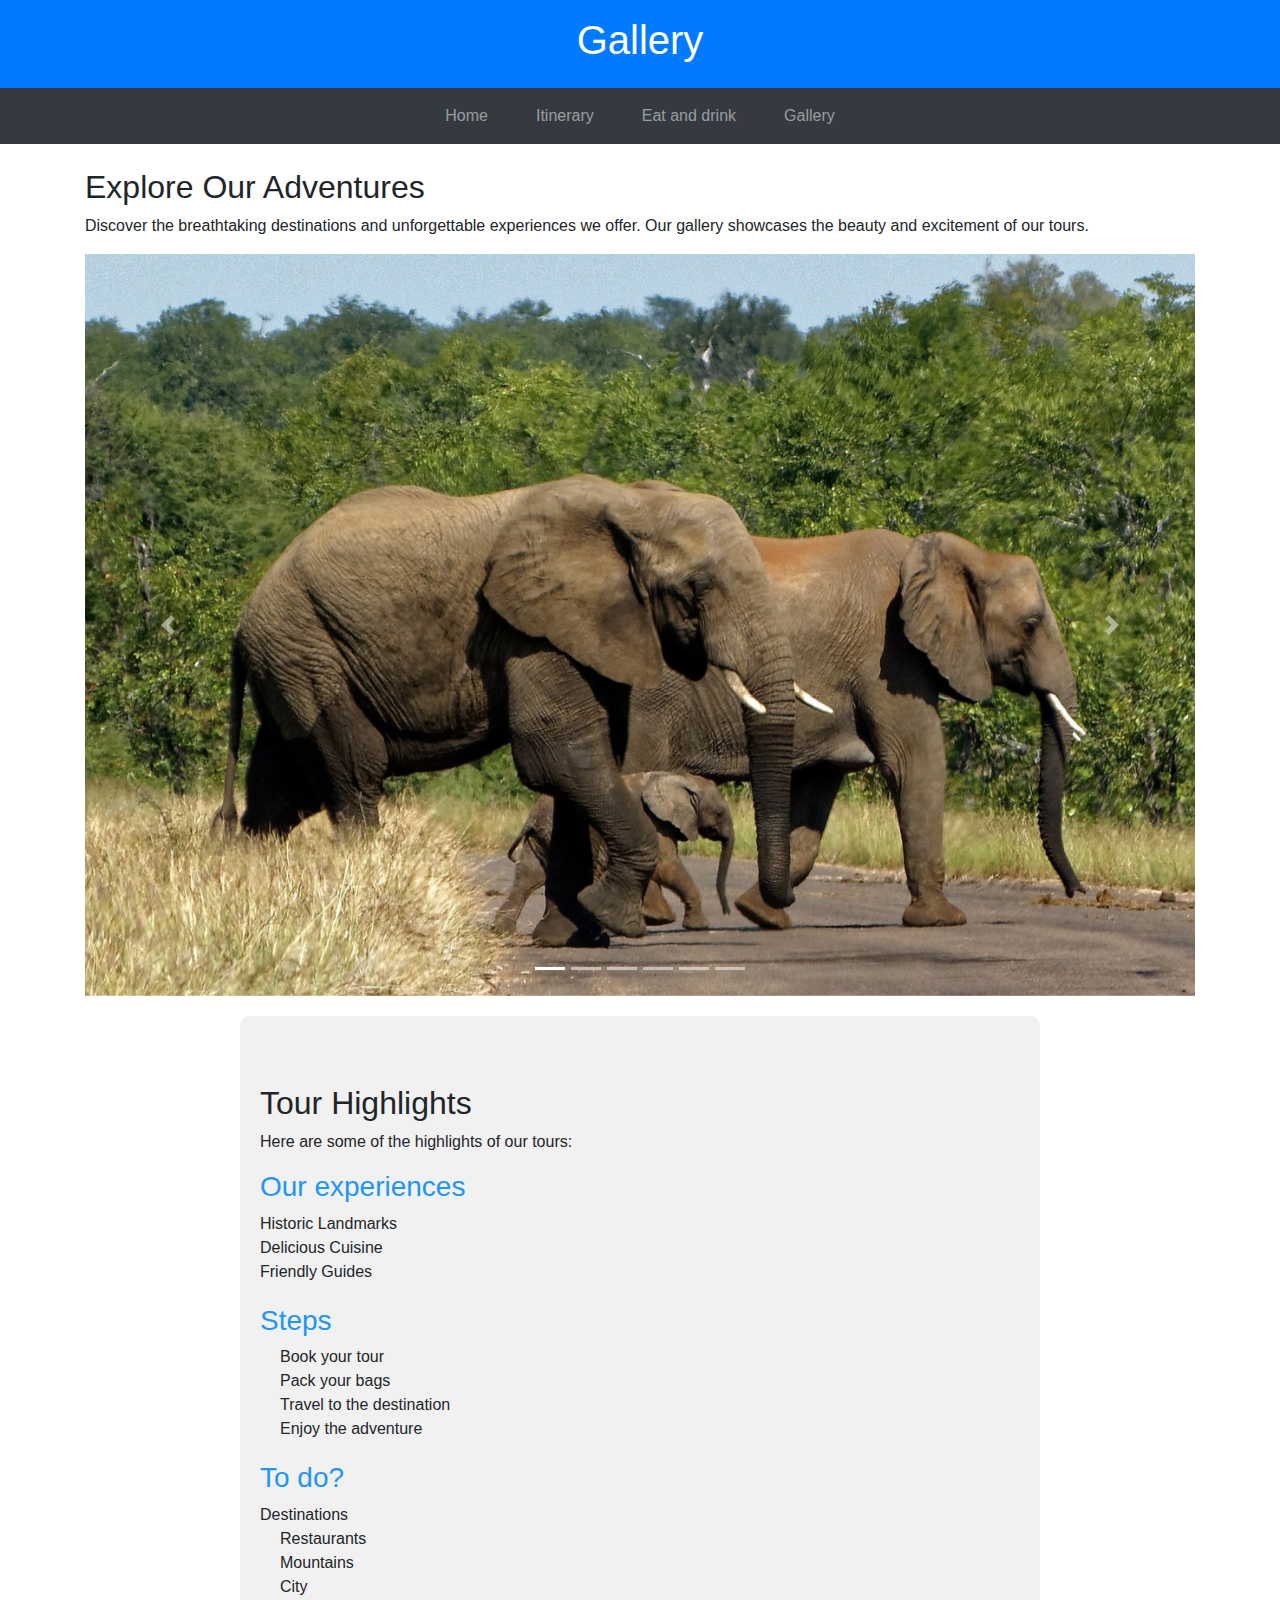
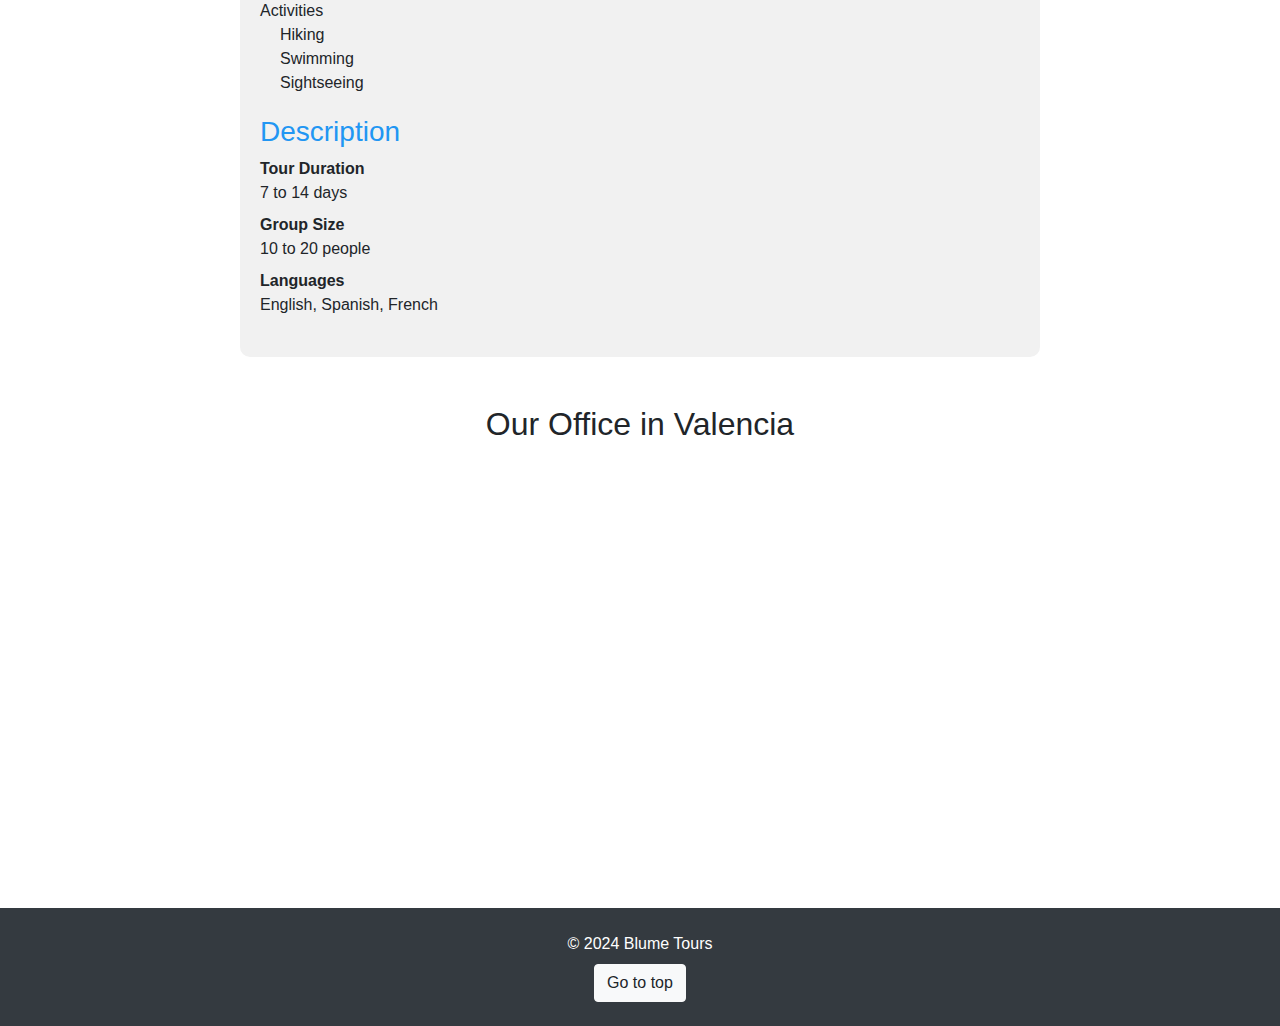
<file: gallery.html>
<!DOCTYPE html>
<html lang="en">
<head>
    <meta charset="UTF-8">
    <meta name="viewport" content="width=device-width, initial-scale=1.0">
    <title>Gallery - Blume Tours</title>
    <link rel="stylesheet" href="https://maxcdn.bootstrapcdn.com/bootstrap/4.5.2/css/bootstrap.min.css">
    <link rel="stylesheet" href="/css/style.css">
</head>
<body>
    <!-- Header -->
    <header class="bg-primary text-white text-center py-3">
        <h1>Gallery</h1>
    </header>

<!-- Navigation -->
<nav class="navbar navbar-expand-lg navbar-dark bg-dark justify-content-center">
    <div class="container">
        <button class="navbar-toggler" type="button" data-toggle="collapse" data-target="#navbarNav" aria-controls="navbarNav" aria-expanded="false" aria-label="Toggle navigation">
            <span class="navbar-toggler-icon"></span>
        </button>
        <div class="collapse navbar-collapse" id="navbarNav">
            <ul class="navbar-nav mx-auto">
                <li class="nav-item px-3">
                    <a class="nav-link" href="index.html">Home</a>
                </li>
                <li class="nav-item px-3">
                    <a class="nav-link" href="page1.html">Itinerary</a>
                </li>
                <li class="nav-item px-3">
                    <a class="nav-link" href="page2.html">Eat and drink</a>
                </li>
                <li class="nav-item px-3">
                    <a class="nav-link" href="gallery.html">Gallery</a>
                </li>
            </ul>
        </div>
    </div>
</nav>
    <!-- Main content -->
    <div class="container mt-4">
        <h2>Explore Our Adventures</h2>
        <p>Discover the breathtaking destinations and unforgettable experiences we offer. Our gallery showcases the beauty and excitement of our tours.</p>
        
        <div id="carouselExampleIndicators" class="carousel slide" data-ride="carousel">
            <ol class="carousel-indicators">
                <li data-target="#carouselExampleIndicators" data-slide-to="0" class="active"></li>
                <li data-target="#carouselExampleIndicators" data-slide-to="1"></li>
                <li data-target="#carouselExampleIndicators" data-slide-to="2"></li>
                <li data-target="#carouselExampleIndicators" data-slide-to="3"></li>
                <li data-target="#carouselExampleIndicators" data-slide-to="4"></li>
                <li data-target="#carouselExampleIndicators" data-slide-to="5"></li>
            </ol>
            <div class="carousel-inner">
                <div class="carousel-item active">
                    <img class="d-block w-100" src="images/image4.jpg" alt="First slide">
                </div>
                <div class="carousel-item">
                    <img class="d-block w-100" src="images/image5.jpg" alt="second slide">
                </div>
                <div class="carousel-item">
                    <img class="d-block w-100" src="images/image6.jpg" alt="Third slide">
                </div>
                <div class="carousel-item">
                    <img class="d-block w-100" src="images/image7.jpg" alt="Fourth slide">
                </div>
                <div class="carousel-item">
                    <img class="d-block w-100" src="images/image8.jpg" alt="Fifth slide">
                </div>
                <div class="carousel-item">
                     <img class="d-block w-100" src="images/image9.jpg" alt="Sixth slide">
                </div>
            </div>
            <a class="carousel-control-prev" href="#carouselExampleIndicators" role="button" data-slide="prev">
                <span class="carousel-control-prev-icon" aria-hidden="true"></span>
                <span class="sr-only">Previous</span>
            </a>
            <a class="carousel-control-next" href="#carouselExampleIndicators" role="button" data-slide="next">
                <span class="carousel-control-next-icon" aria-hidden="true"></span>
                <span class="sr-only">Next</span>
            </a>
        </div>
    </div>


<!-- Lists Section -->
<div class="tour-highlights-container">
    <div class="tour-highlights">
        <h2 class="mt-5">Tour Highlights</h2>
        <p>Here are some of the highlights of our tours:</p>

        <div class="highlight-category">
            <h3>Our experiences</h3>
            <ul>
                <li>Historic Landmarks</li>
                <li>Delicious Cuisine</li>
                <li>Friendly Guides</li>
            </ul>
        </div>

        <div class="highlight-category">
            <h3>Steps</h3>
            <ol>
                <li>Book your tour</li>
                <li>Pack your bags</li>
                <li>Travel to the destination</li>
                <li>Enjoy the adventure</li>
            </ol>
        </div>

        <div class="highlight-category">
            <h3>To do?</h3>
            <ul>
                <li>Destinations
                    <ul>
                        <li>Restaurants</li>
                        <li>Mountains</li>
                        <li>City</li>
                    </ul>
                </li>
                <li>Activities
                    <ul>
                        <li>Hiking</li>
                        <li>Swimming</li>
                        <li>Sightseeing</li>
                    </ul>
                </li>
            </ul>
        </div>

        <div class="highlight-category">
            <h3>Description</h3>
            <dl>
                <dt>Tour Duration</dt>
                <dd>7 to 14 days</dd>
                <dt>Group Size</dt>
                <dd>10 to 20 people</dd>
                <dt>Languages</dt>
                <dd>English, Spanish, French</dd>
            </dl>
        </div>
    </div>
</div>



   <!-- Contenedor para centrar el título y el iframe -->
<div class="iframe-wrapper">
    <h2 class="mt-5">Our Office in Valencia</h2>
    <div class="iframe-container">
        <iframe src="https://www.google.com/maps/embed?pb=!1m18!1m12!1m3!1d3101.994970053836!2d-0.37987928477678235!3d39.47188197948659!2m3!1f0!2f0!3f0!3m2!1i1024!2i768!4f13.1!3m3!1m2!1s0xd604f1f30e8b98f%3A0x47711a2df4b5b09c!2sAntonio%20Su%C3%A1rez%2015%2C%20Valencia!5e0!3m2!1sen!2sus!4v1625018341873!5m2!1sen!2sus" width="600" height="450" style="border:0;" allowfullscreen="" loading="lazy"></iframe>
    </div>
</div>



    <footer class="bg-dark text-white text-center py-4">
        <p class="mb-2">&copy; 2024 Blume Tours</p>
        <a href="#top" class="btn btn-light">
            <i class="fas fa-arrow-up"></i> Go to top
        </a>
    </footer>
    
        <!-- JavaScript Libraries -->
    
    <script src="https://ajax.googleapis.com/ajax/libs/jquery/3.5.1/jquery.min.js"></script>
    <script src="https://cdn.jsdelivr.net/npm/bootstrap@5.3.0-alpha1/dist/js/bootstrap.bundle.min.js"></script>
    <script src="https://code.jquery.com/jquery-3.5.1.slim.min.js"></script>
    <script src="https://cdn.jsdelivr.net/npm/@popperjs/core@2.5.3/dist/umd/popper.min.js"></script>
    <script src="https://cdnjs.cloudflare.com/ajax/libs/popper.js/1.16.0/umd/popper.min.js"></script>
    <script src="https://stackpath.bootstrapcdn.com/bootstrap/4.5.2/js/bootstrap.min.js"></script>
    <script src="https://maxcdn.bootstrapcdn.com/bootstrap/4.5.2/js/bootstrap.min.js"></script>
    <script src="js/script.js"></script>

</body>
</html>
</file>
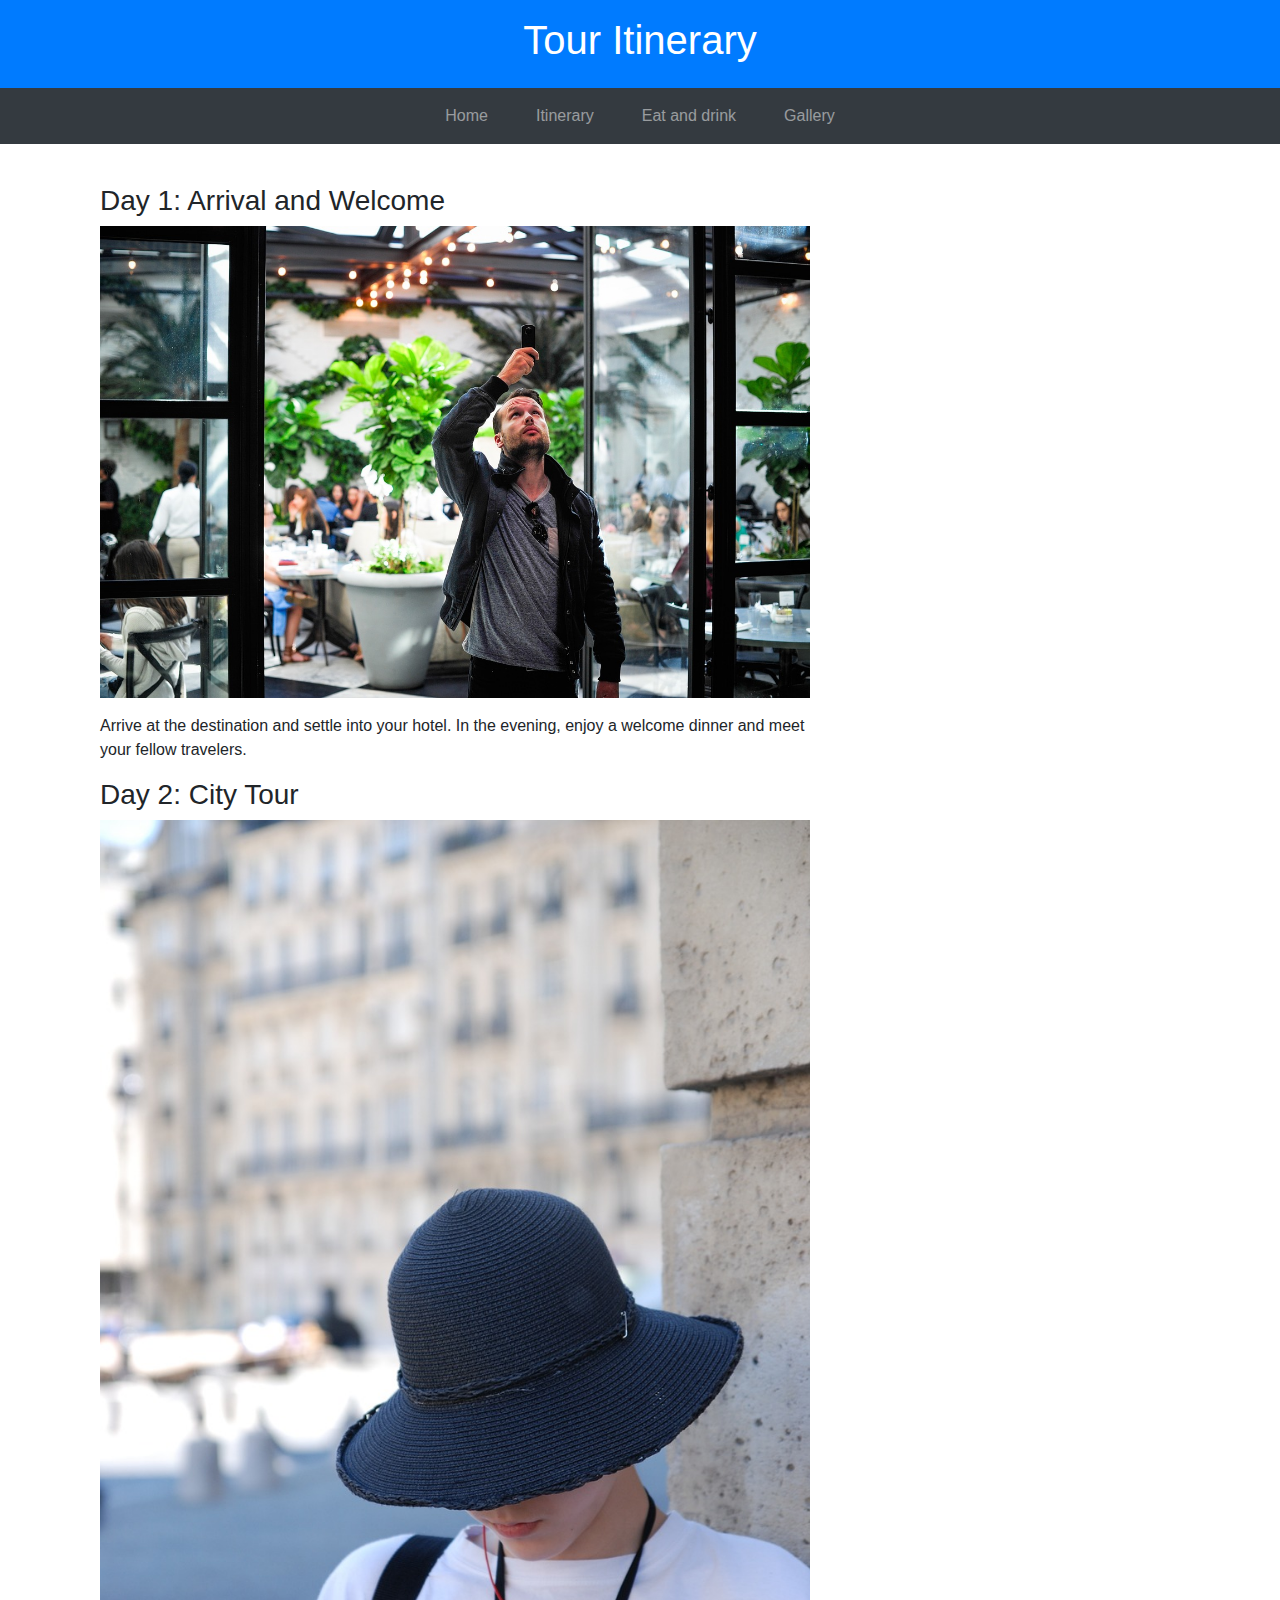
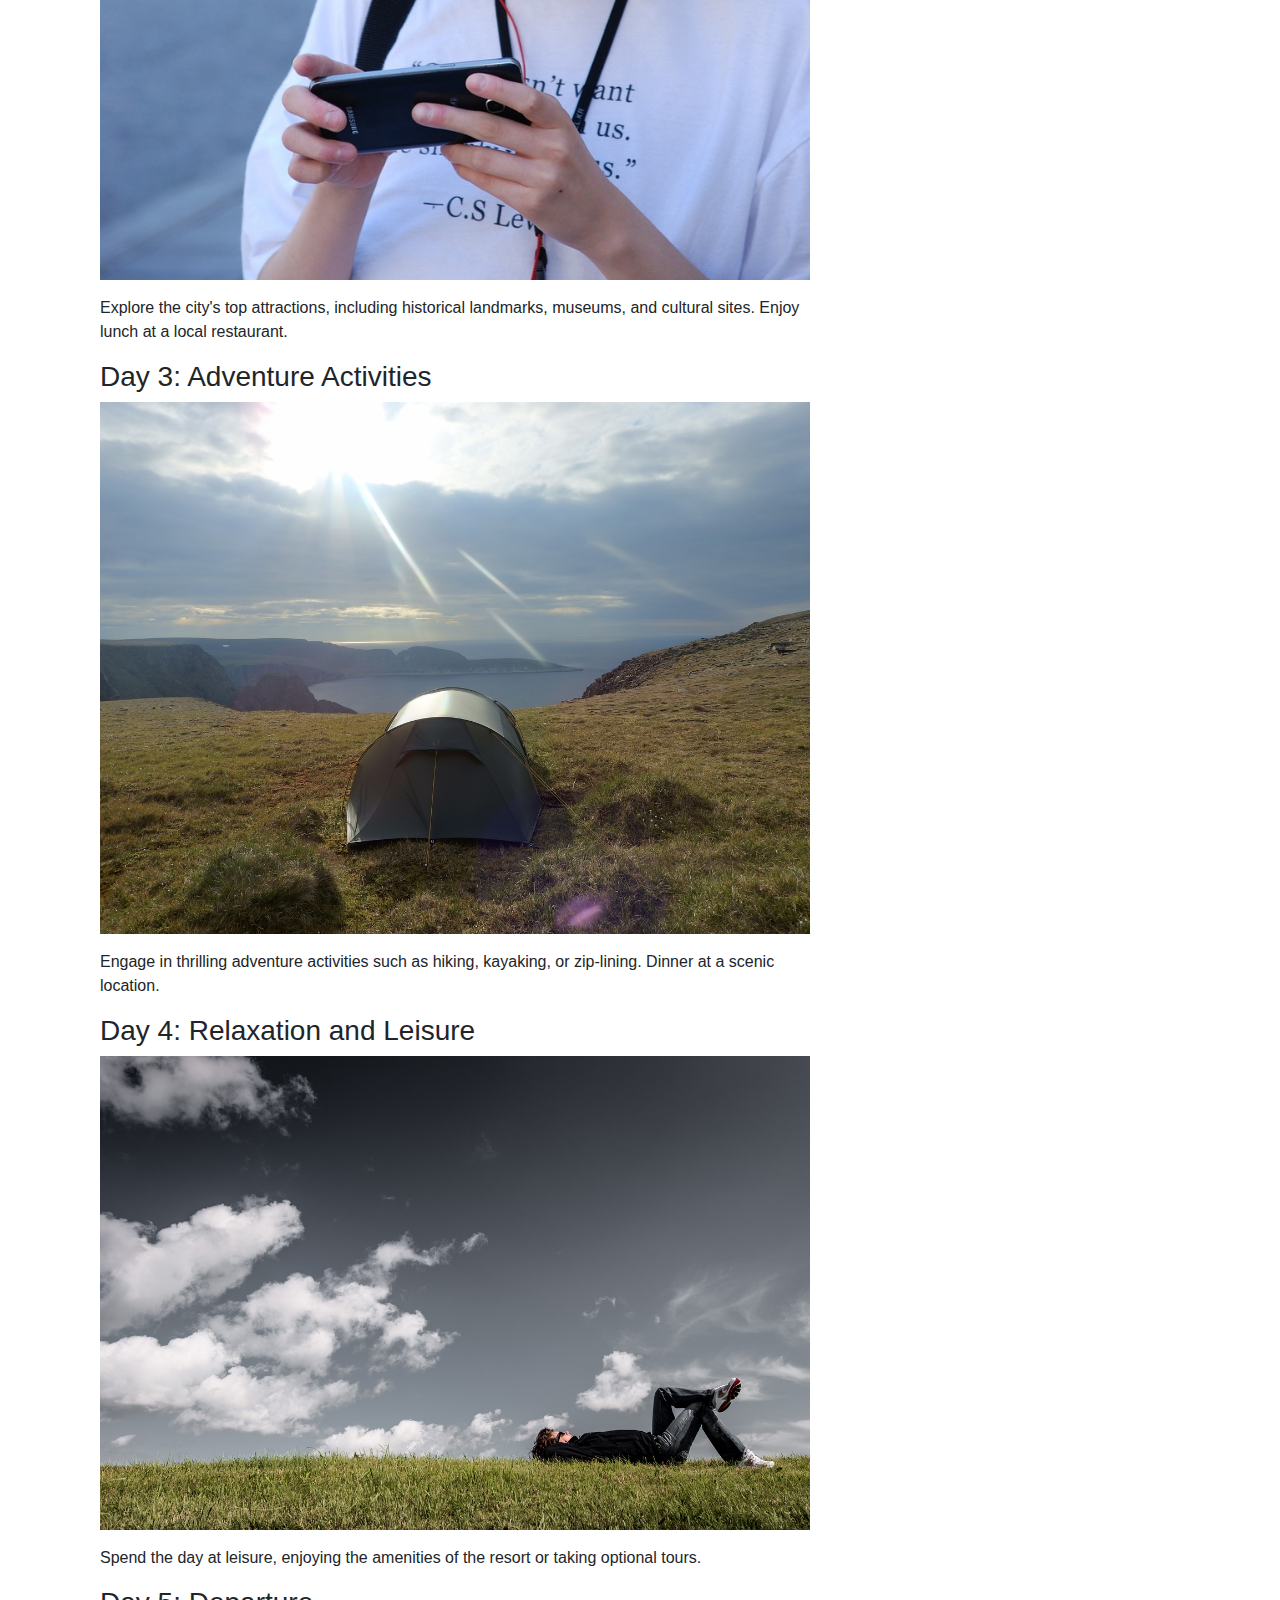
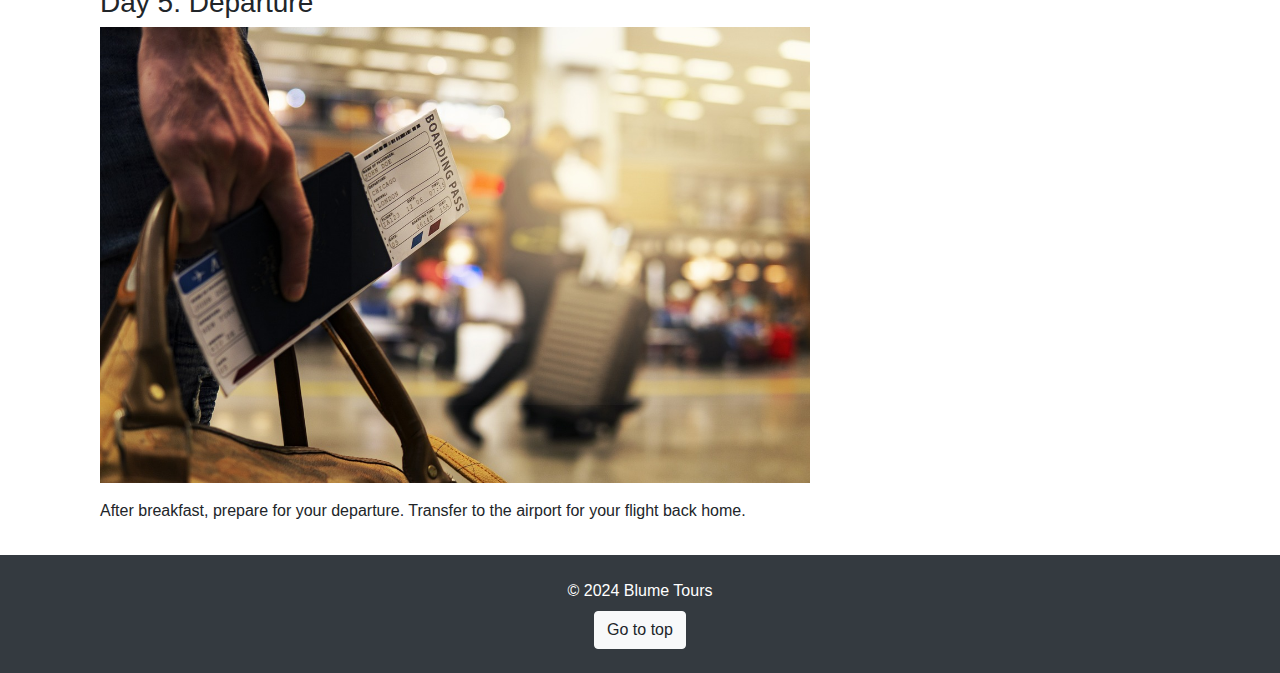
<file: page1.html>
<!DOCTYPE html>
<html lang="en">
<head>
    <meta charset="UTF-8">
    <meta name="viewport" content="width=device-width, initial-scale=1.0">
    <title>Itinerary - Tours</title>
    <link rel="stylesheet" href="https://maxcdn.bootstrapcdn.com/bootstrap/4.5.2/css/bootstrap.min.css">
    <link rel="stylesheet" href="css/common_style.css">
</head>
<body>
    <!-- Header -->
    <header class="bg-primary text-white text-center py-3">
        <h1>Tour Itinerary</h1>
    </header>

    
   <!-- Navigation -->
   <nav class="navbar navbar-expand-lg navbar-dark bg-dark justify-content-center">
    <div class="container">
        <button class="navbar-toggler" type="button" data-toggle="collapse" data-target="#navbarNav" aria-controls="navbarNav" aria-expanded="false" aria-label="Toggle navigation">
            <span class="navbar-toggler-icon"></span>
        </button>
        <div class="collapse navbar-collapse" id="navbarNav">
            <ul class="navbar-nav mx-auto">
                <li class="nav-item px-3">
                    <a class="nav-link" href="index.html">Home</a>
                </li>
                <li class="nav-item px-3">
                    <a class="nav-link" href="page1.html">Itinerary</a>
                </li>
                <li class="nav-item px-3">
                    <a class="nav-link" href="page2.html">Eat and drink</a>
                </li>
                <li class="nav-item px-3">
                    <a class="nav-link" href="gallery.html">Gallery</a>
                </li>
            </ul>
        </div>
    </div>
</nav>


    <!-- Main content -->
    <div class="container mt-4">
        
            <main class="col-md-8">
                <h3>Day 1: Arrival and Welcome</h3>
                <img src="images/page1/arrivals.jpg" alt="Arrivals" class="img-fluid mb-3">
                <p>Arrive at the destination and settle into your hotel. In the evening, enjoy a welcome dinner and meet your fellow travelers.</p>
                
                <h3>Day 2: City Tour</h3>
                <img src="images/page1/City.jpg" alt="City Tour" class="img-fluid mb-3">
                <p>Explore the city's top attractions, including historical landmarks, museums, and cultural sites. Enjoy lunch at a local restaurant.</p>
                
                <h3>Day 3: Adventure Activities</h3>
                <img src="images/page1/Adventure.jpg" alt="Adventure Activities" class="img-fluid mb-3">
                <p>Engage in thrilling adventure activities such as hiking, kayaking, or zip-lining. Dinner at a scenic location.</p>
                
                <h3>Day 4: Relaxation and Leisure</h3>
                <img src="images/page1/relaxation.jpg" alt="Relaxation and Leisure" class="img-fluid mb-3">
                <p>Spend the day at leisure, enjoying the amenities of the resort or taking optional tours.</p>
                
                <h3>Day 5: Departure</h3>
                <img src="images/page1/Departure.jpg" alt="Departure" class="img-fluid mb-3">
                <p>After breakfast, prepare for your departure. Transfer to the airport for your flight back home.</p>
                                
            </main>
    </div>

    
    <footer class="bg-dark text-white text-center py-4">
        <p class="mb-2">&copy; 2024 Blume Tours</p>
        <a href="#top" class="btn btn-light">
            <i class="fas fa-arrow-up"></i> Go to top
        </a>
    </footer>
    
        <!-- JavaScript Libraries -->
    <script src="https://ajax.googleapis.com/ajax/libs/jquery/3.5.1/jquery.min.js"></script>
    <script src="https://cdn.jsdelivr.net/npm/bootstrap@5.3.0-alpha1/dist/js/bootstrap.bundle.min.js"></script>
    <script src="https://code.jquery.com/jquery-3.5.1.slim.min.js"></script>
    <script src="https://cdn.jsdelivr.net/npm/@popperjs/core@2.5.3/dist/umd/popper.min.js"></script>
    <script src="https://cdnjs.cloudflare.com/ajax/libs/popper.js/1.16.0/umd/popper.min.js"></script>
    <script src="https://stackpath.bootstrapcdn.com/bootstrap/4.5.2/js/bootstrap.min.js"></script>
    <script src="https://maxcdn.bootstrapcdn.com/bootstrap/4.5.2/js/bootstrap.min.js"></script>
    <script src="js/script.js"></script>

</body>
</html>
</file>
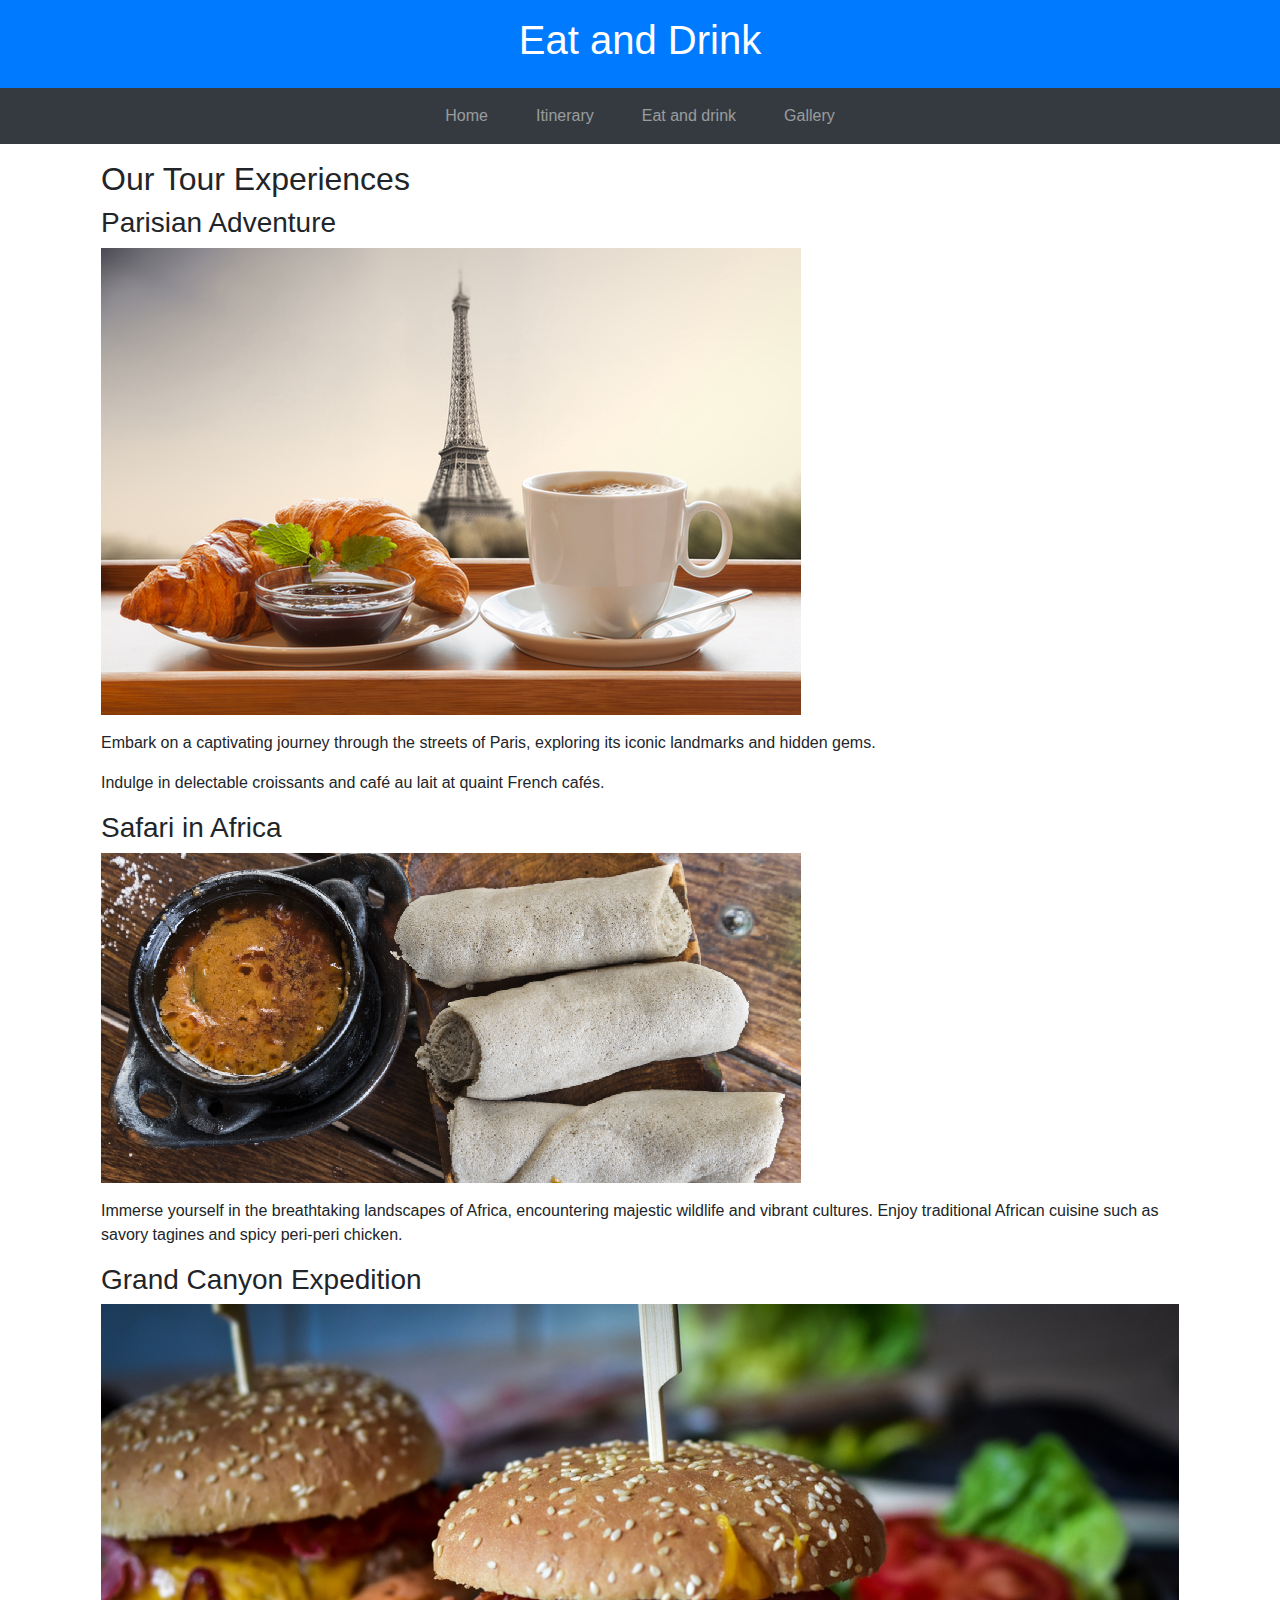
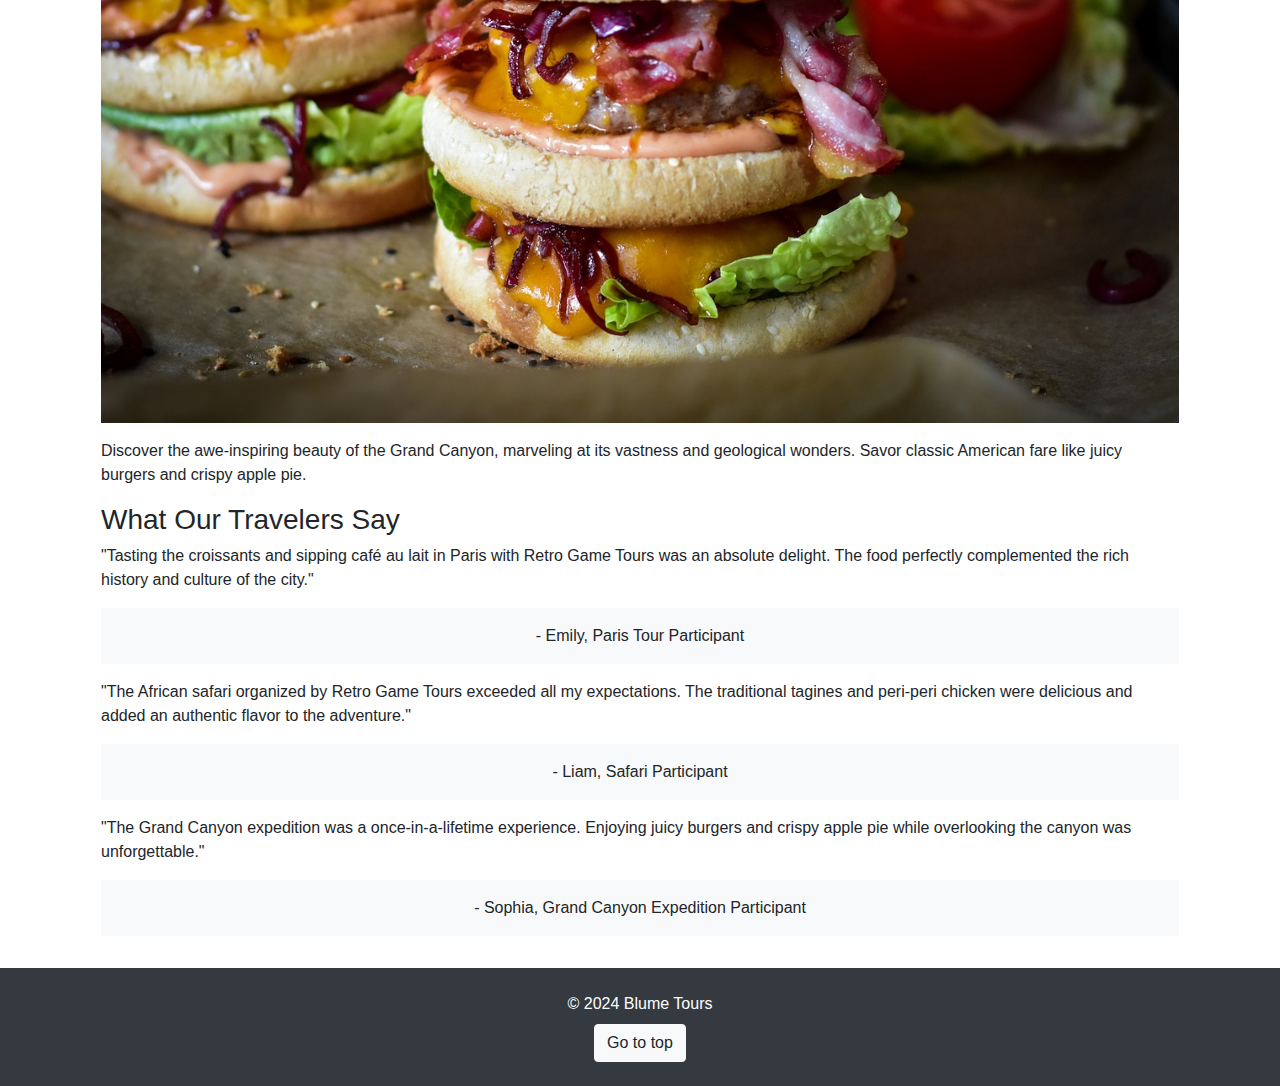
<file: page2.html>
<!DOCTYPE html>
<html lang="en">
<head>
    <meta charset="UTF-8">
    <meta name="viewport" content="width=device-width, initial-scale=1.0">
    <title>Eat and Drink - Retro Game Tours</title>
    <link rel="stylesheet" href="https://maxcdn.bootstrapcdn.com/bootstrap/4.5.2/css/bootstrap.min.css">
    <link rel="stylesheet" href="css/style.css">
    <link rel="stylesheet" href="https://stackpath.bootstrapcdn.com/Bootstrap/4.3.1/css/bootstrap.min.css">
</head>
<body>
    <!-- Header -->
    <header class="bg-primary text-white text-center py-3">
        <h1>Eat and Drink</h1>
    </header>

   <!-- Navigation -->
   <nav class="navbar navbar-expand-lg navbar-dark bg-dark justify-content-center">
    <div class="container">
        <button class="navbar-toggler" type="button" data-toggle="collapse" data-target="#navbarNav" aria-controls="navbarNav" aria-expanded="false" aria-label="Toggle navigation">
            <span class="navbar-toggler-icon"></span>
        </button>
        <div class="collapse navbar-collapse" id="navbarNav">
            <ul class="navbar-nav mx-auto">
                <li class="nav-item px-3">
                    <a class="nav-link" href="index.html">Home</a>
                </li>
                <li class="nav-item px-3">
                    <a class="nav-link" href="page1.html">Itinerary</a>
                </li>
                <li class="nav-item px-3">
                    <a class="nav-link" href="page2.html">Eat and drink</a>
                </li>
                <li class="nav-item px-3">
                    <a class="nav-link" href="gallery.html">Gallery</a>
                </li>
            </ul>
        </div>
    </div>
</nav>

    <!-- Main content -->
    <div class="container-fluid">
        <div class="container">
            <main>
                <div>
                <h2>Our Tour Experiences</h2>
                <section class="service">
                    <h3>Parisian Adventure</h3>
                    <img src="images/page2/francia.jpg" alt="City Tour" class="img-fluid mb-3">
                    <p class="text-justify">Embark on a captivating journey through the streets of Paris, exploring its iconic landmarks and hidden gems.</p>
                    <p>Indulge in delectable croissants and café au lait at quaint French cafés.</p>
                </section>
                </div>
                <div>
                <section class="service">
                    <h3>Safari in Africa</h3>
                    <img src="images/page2/africa.jpg" alt="City Tour" class="img-fluid mb-3">
                    <p>Immerse yourself in the breathtaking landscapes of Africa, encountering majestic wildlife and vibrant cultures. Enjoy traditional African cuisine such as savory tagines and spicy peri-peri chicken.</p>
                </section>
                </div>
                <div>
                <section class="service">
                    <h3>Grand Canyon Expedition</h3>
                    <img src="images/page2/burger.jpg" alt="City Tour" class="img-fluid mb-3">
                     <p>Discover the awe-inspiring beauty of the Grand Canyon, marveling at its vastness and geological wonders. Savor classic American fare like juicy burgers and crispy apple pie.</p>
                </section>
                </div>
                <div>
                 <section class="testimonials">
                    <h3>What Our Travelers Say</h3>
                    <blockquote>
                    <p>"Tasting the croissants and sipping café au lait in Paris with Retro Game Tours was an absolute delight. The food perfectly complemented the rich history and culture of the city."</p>
                    <footer>- Emily, Paris Tour Participant</footer>
                    </blockquote>
                    <blockquote>
                    <p>"The African safari organized by Retro Game Tours exceeded all my expectations. The traditional tagines and peri-peri chicken were delicious and added an authentic flavor to the adventure."</p>
                    <footer>- Liam, Safari Participant</footer>
                    </blockquote>
                    <blockquote>
                    <p>"The Grand Canyon expedition was a once-in-a-lifetime experience. Enjoying juicy burgers and crispy apple pie while overlooking the canyon was unforgettable."</p>
                    <footer>- Sophia, Grand Canyon Expedition Participant</footer>
                    </blockquote>
                    </section>
                </div>
                
                            
            </main>
        </div>
    </div>

    <footer class="bg-dark text-white text-center py-4">
        <p class="mb-2">&copy; 2024 Blume Tours</p>
        <a href="#top" class="btn btn-light">
            <i class="fas fa-arrow-up"></i> Go to top
        </a>
    </footer>
    
        <!-- JavaScript Libraries -->
    <script src="https://ajax.googleapis.com/ajax/libs/jquery/3.5.1/jquery.min.js"></script>
    <script src="https://cdn.jsdelivr.net/npm/bootstrap@5.3.0-alpha1/dist/js/bootstrap.bundle.min.js"></script>
    <script src="https://code.jquery.com/jquery-3.5.1.slim.min.js"></script>
    <script src="https://cdn.jsdelivr.net/npm/@popperjs/core@2.5.3/dist/umd/popper.min.js"></script>
    <script src="https://cdnjs.cloudflare.com/ajax/libs/popper.js/1.16.0/umd/popper.min.js"></script>
    <script src="https://stackpath.bootstrapcdn.com/bootstrap/4.5.2/js/bootstrap.min.js"></script>
    <script src="https://maxcdn.bootstrapcdn.com/bootstrap/4.5.2/js/bootstrap.min.js"></script>
    <script src="js/script.js"></script>

</body>
</html>
</file>
<file: css/style.css>
/* Estilos generales */
body {
    font-family: Arial, sans-serif;
}

header, footer {
    background-color: #f8f9fa;
    padding: 1em;
    text-align: center;
}

main {
    padding: 1em;
}

aside {
    background-color: #e9ecef;
    padding: 1em;
    margin-top: 1em;
}

.nav-pills .nav-link.active {
    background-color: #007bff;
}

.card {
    margin-bottom: 20px;
}

#toursContainer {
    margin-top: 20px;
}

/* Estilos para la sección de Aspectos destacados del tour */
.tour-highlights-container {
    display: flex;
    justify-content: center;
    margin-top: 20px;
}

.tour-highlights {
    background-color: #f1f1f1;
    padding: 20px;
    border-radius: 10px;
    text-align: left;
    width: 80%;
    max-width: 800px;
}

.highlight-category {
    margin-bottom: 20px;
}

.highlight-category h3 {
    color: #2196F3;
}

.highlight-category ul,
.highlight-category ol,
.highlight-category ul ul {
    list-style-type: none;
    padding: 0;
}

.highlight-category ul ul {
    padding-left: 20px;
}

.highlight-category ol {
    padding-left: 20px;
}

/* Estilos para centrar el contenedor */
.iframe-wrapper {
    text-align: center;
}

/* Estilos para el iframe */
.iframe-container {
    display: inline-block;
    width: 80%; /* Ancho deseado */
    max-width: 800px; /* Ancho máximo para evitar que se extienda demasiado en pantallas grandes */
}


/* Estilos para la barra lateral de eventos */
.event-sidebar {
    background-color: #f8f9fa; /* Color de fondo */
    padding: 20px;
    border-radius: 10px;
}

.event {
    display: flex;
    margin-bottom: 20px;
}

.event img {
    width: 100px; /* Ancho de la imagen */
    height: 100px; /* Altura de la imagen */
    margin-right: 15px;
    border-radius: 5px;
}

.event-info {
    flex-grow: 1;
}

.event-info h3 {
    margin-top: 0;
}

.event-info a {
    color: #007bff; /* Color del enlace */
    text-decoration: none;
}

.event-info a:hover {
    text-decoration: underline;
}
</file>
<file: css/common_style.css>
body {
    font-family: Arial, sans-serif;
}

header, footer {
    background-color: #f8f9fa;
    padding: 1em;
    text-align: center;
}

main {
    padding: 1em;
}

aside {
    background-color: #e9ecef;
    padding: 1em;
    margin-top: 1em;
}

.nav-pills .nav-link.active {
    background-color: #007bff;
}

.card {
    margin-bottom: 20px;
}

#toursContainer {
    margin-top: 20px;
}

/* Estilos para las listas de aspectos destacados del tour */
.tour-highlights {
    text-align: center;
}

.tour-highlights h2 {
    color: #4CAF50;
}

.tour-highlights p {
    color: #333;
}

.highlight-category {
    display: inline-block;
    text-align: left;
    padding-left: 20px;
}

.highlight-category h3 {
    color: #2196F3;
}

.highlight-category ul,
.highlight-category ol,
.highlight-category ul ul {
    list-style-type: none;
    padding: 0;
}

.highlight-category ul ul {
    padding-left: 20px;
}

.highlight-category ol {
    padding-left: 20px;
}
</file>
